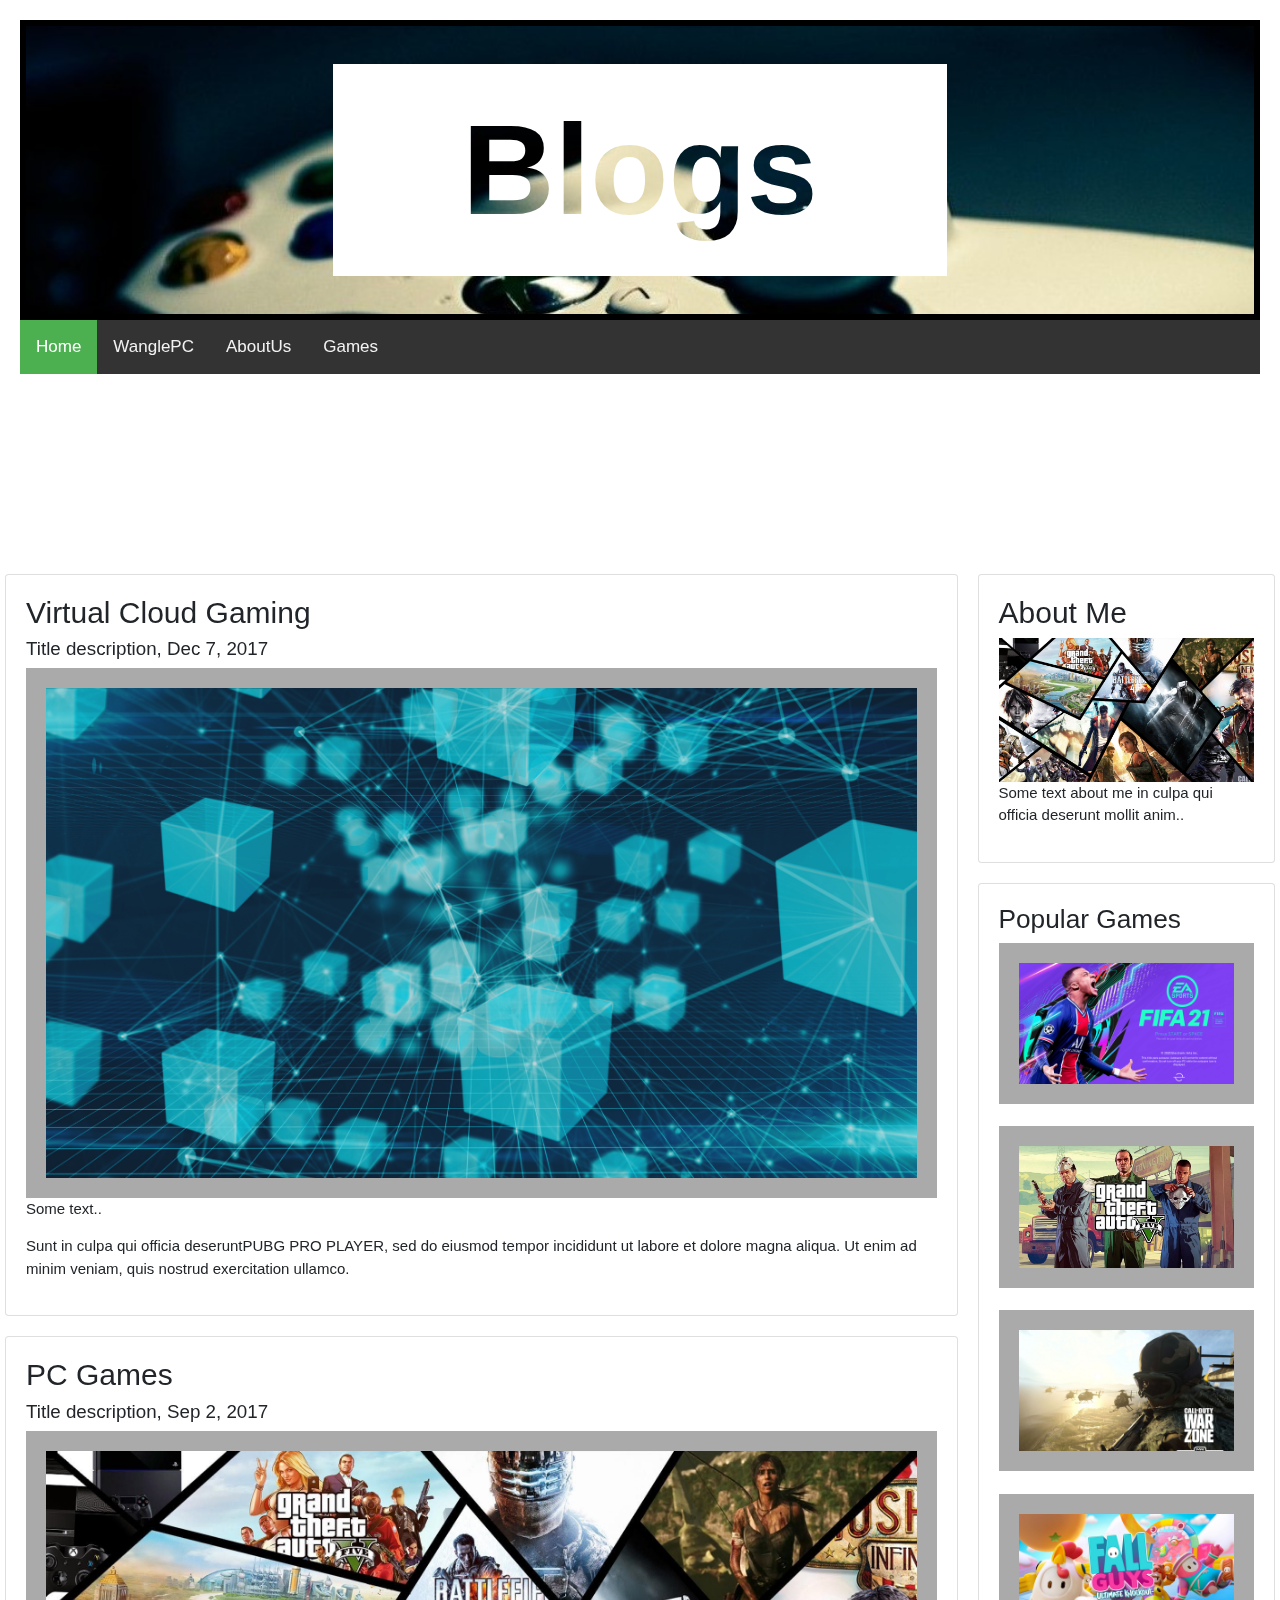
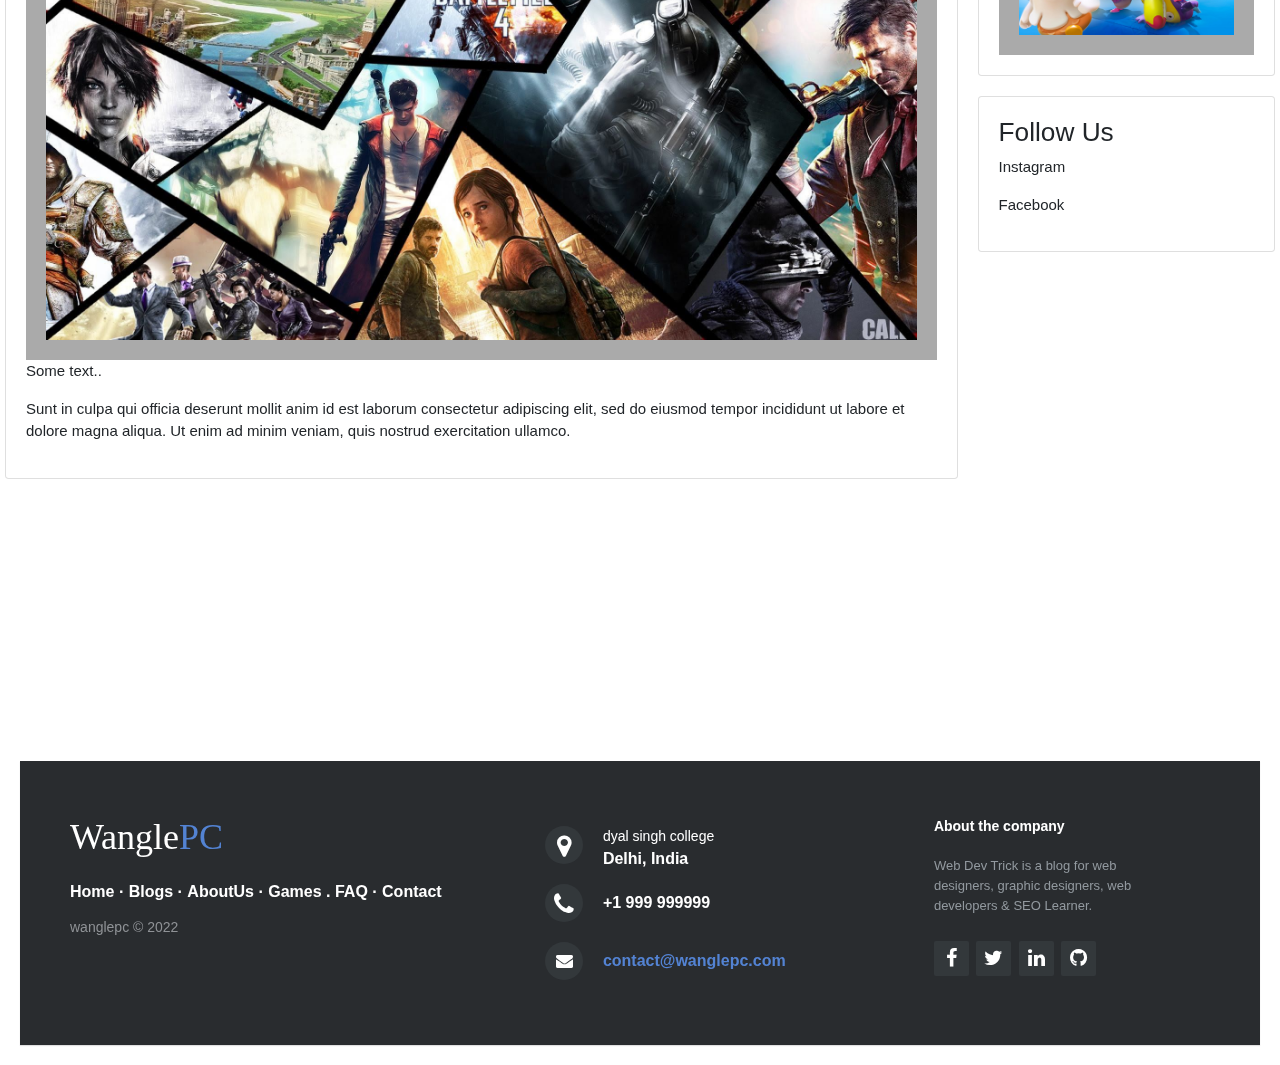
<file: Blogs.html>
<!DOCTYPE html>
<html>
<head>
<meta name="viewport" content="width=device-width, initial-scale=1">
<link rel="stylesheet" type="text/css" href="Blogs.css">
<link rel="stylesheet" href="https://www.w3schools.com/w3css/4/w3.css">
<link rel="stylesheet" href="https://cdnjs.cloudflare.com/ajax/libs/font-awesome/4.7.0/css/font-awesome.min.css">
<link rel="stylesheet" href="https://maxcdn.bootstrapcdn.com/bootstrap/4.5.2/css/bootstrap.min.css">
<script src="https://ajax.googleapis.com/ajax/libs/jquery/3.5.1/jquery.min.js"></script>
<script src="https://cdnjs.cloudflare.com/ajax/libs/popper.js/1.16.0/umd/popper.min.js"></script>
<script src="https://maxcdn.bootstrapcdn.com/bootstrap/4.5.2/js/bootstrap.min.js"></script>
</head>
<body>

  <div class="image-container_blog">
  <div class="text_blog">Blogs</div>
</div>




<div class="topnav" id="myTopnav">
  <a href="Blogs.html" class="active">Home</a>
  <a href="index.html">WanglePC</a>
  <a href="AboutUs.html">AboutUs</a>
  <a href="Games.html">Games</a>
  <a href="javascript:void(0);" class="icon" onclick="myFunction()">
    <i class="fa fa-bars"></i>
  </a>
</div>
<script>
function myFunction() {
  var x = document.getElementById("myTopnav");
  if (x.className === "topnav") {
    x.className += " responsive";
  } else {
    x.className = "topnav";
  }
}
</script>



<br><br><br><br><br><br><br><br>
<div class="row">
  <div class="leftcolumn">
    <div class="card">
      <h2>Virtual Cloud Gaming</h2>
      <h5>Title description, Dec 7, 2017</h5>
      <div class="fakeimg"><img style="height:100%; width:100%;" src="images\Virtual Machine.png"></div>
      <p>Some text..</p>
      <p>Sunt in culpa qui officia deseruntPUBG PRO PLAYER, sed do eiusmod tempor incididunt ut labore et dolore magna aliqua. Ut enim ad minim veniam, quis nostrud exercitation ullamco.</p>
    </div>
    <div class="card">
      <h2>PC Games</h2>
      <h5>Title description, Sep 2, 2017</h5>
      <div class="fakeimg"><img style="height:100%; width:100%;" src="images\Games_bg(Blog Page).jpg"></div>
      <p>Some text..</p>
      <p>Sunt in culpa qui officia deserunt mollit anim id est laborum consectetur adipiscing elit, sed do eiusmod tempor incididunt ut labore et dolore magna aliqua. Ut enim ad minim veniam, quis nostrud exercitation ullamco.</p>
    </div>
  </div>
  <div class="rightcolumn">
    <div class="card">
      <h2>About Me</h2>
      <div class="image\fakeimg"><img style="height:100%; width:100%;" src="images/Games_bg(Blog Page).jpg"></div>
      <p>Some text about me in culpa qui officia deserunt mollit anim..</p>
    </div>
    <div class="card">
      <h3>Popular Games</h3>
      <div class="fakeimg"><img style="height:100%; width:100%;" src="images\FIFA(Slide Slow).png"></div><br>
      <div class="fakeimg"><img style="height:100%; width:100%;" src="images\GTA 5(Slide Slow).jpg"></div><br>
      <div class="fakeimg"><img style="height:100%; width:100%;" src="images\COD(Games Page).jpg"></div><br>
      <div class="fakeimg"><img style="height:100%; width:100%;" src="images\Fallguys(Games Page).jpg"></div>
    </div>
    <div class="card">
      <h3>Follow Us</h3>
      <p>Instagram</p>
      <p>Facebook</p>
    </div>
  </div>
</div>

<br><br><br><br><br><br><br><br><br>
<footer class="footer-distributed">

 <div class="footer-left">

 <h3>Wangle<span>PC</span></h3>

 <p class="footer-links">
 <a href="index.html">Home</a>
 ·
 <a href="Blogs.html">Blogs</a>
 ·
 <a href="AboutUs.html">AboutUs</a>
 ·
 <a href="Games.html">Games</a>
 .
 <a href="#">FAQ</a>
 ·
 <a href="mailto:someone@gmail.com?Subject=Hello%20again">Contact</a>
 </p>

 <p class="footer-company-name">wanglepc &copy; 2022</p>
 </div>

 <div class="footer-center">

 <div>
 <i class="fa fa-map-marker"></i>
 <p><span>dyal singh college <br></span> Delhi, India</p>
 </div>

 <div>
 <i class="fa fa-phone"></i>
 <p>+1 999 999999</p>
 </div>

 <div>
 <i class="fa fa-envelope"></i>
 <p><a href="mailto:support@company.com">contact@wanglepc.com</a></p>
 </div>

 </div>

 <div class="footer-right">

 <p class="footer-company-about">
 <span>About the company</span>
 Web Dev Trick is a blog for web designers, graphic designers, web developers &amp; SEO Learner.
 </p>

 <div class="footer-icons">

 <a href="https://www.facebook.com/"><i class="fa fa-facebook"></i></a>
 <a href="https://twitter.com/"><i class="fa fa-twitter"></i></a>
 <a href="https://in.linkedin.com/"><i class="fa fa-linkedin"></i></a>
 <a href="https://github.com/"><i class="fa fa-github"></i></a>

 </div>
 </div>
 </footer>
</body>
</html>
</file>
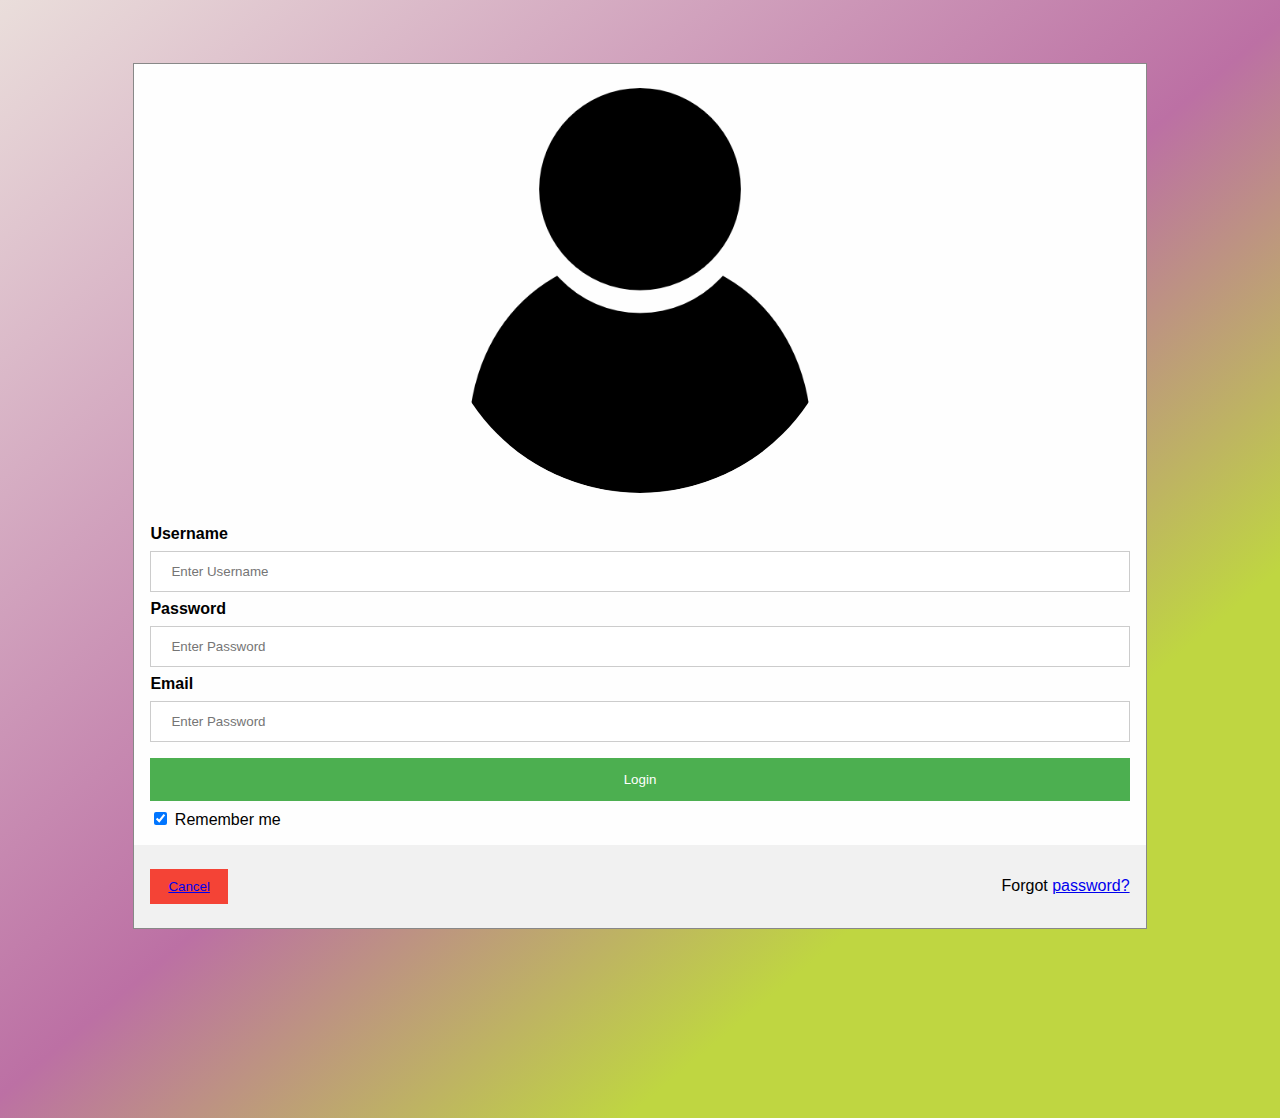
<file: Login_form.html>
<!DOCTYPE html>
<html>
<head>
<meta name="viewport" content="width=device-width, initial-scale=1">
<style>

body {
  font-family: Arial, Helvetica, sans-serif;}

/* Full-width input fields */
input[type=text], input[type=password] ,input[type=Email]{
  width: 100%;
  padding: 12px 20px;
  margin: 8px 0;
  display: inline-block;
  border: 1px solid #ccc;
  box-sizing: border-box;
}

/* Set a style for all buttons */
button {
  background-color: #4CAF50;
  color: white;
  padding: 14px 20px;
  margin: 8px 0;
  border: none;
  cursor: pointer;
  width: 100%;
}

button:hover {
  opacity: 0.8;
}

/* Extra styles for the cancel button */
.cancelbtn {
  width: auto;
  padding: 10px 18px;
  background-color: #f44336;
}

/* Center the image and position the close button */
.imgcontainer {
  text-align: center;
  margin: 24px 0 12px 0;
  position: relative;
}

img.avatar {
  width: 40%;
  border-radius: 50%;
}

.container {
  padding: 16px;
}

span.psw {
  float: right;
  padding-top: 16px;
}



/* Modal Content/Box */
.modal-content {
  background-color: #fefefe;
  margin: 5% auto 15% auto; /* 5% from the top, 15% from the bottom and centered */
  border: 1px solid #888;
  width: 80%; /* Could be more or less, depending on screen size */
}

/* The Close Button (x) */
.close {
  position: absolute;
  right: 25px;
  top: 0;
  color: #000;
  font-size: 35px;
  font-weight: bold;
}

.close:hover,
.close:focus {
  color: red;
  cursor: pointer;
}

/* Add Zoom Animation */
.animate {
  -webkit-animation: animatezoom 0.6s;
  animation: animatezoom 0.6s
}

@-webkit-keyframes animatezoom {
  from {-webkit-transform: scale(0)}
  to {-webkit-transform: scale(1)}
}

@keyframes animatezoom {
  from {transform: scale(0)}
  to {transform: scale(1)}
}

/* Change styles for span and cancel button on extra small screens */
@media screen and (max-width: 300px) {
  span.psw {
     display: block;
     float: none;
  }
  .cancelbtn {
     width: 100%;
  }
}
</style>
</head>
<body style="background-color: #1fc8db; background-image: linear-gradient(140deg,#EADEDB 0%, #BC70A4 50%, #BFD641 75%);">







  <form class="modal-content animate" action="validation.php" method="post">
    <div class="imgcontainer">
      <img src="images\Avatar.png" alt="Avatar" class="avatar">
    </div>

    <div class="container">

      <label><b>Username</b></label>
      <input type="text" placeholder="Enter Username" name="username" required>

      <label><b>Password</b></label>
      <input type="password" placeholder="Enter Password" name="password" required>

      <label><b>Email</b></label>
      <input type="Email" placeholder="Enter Password" name="email" required>

      <button type="submit">Login</button>
      <label>
        <input type="checkbox" checked="checked" name="remember"> Remember me
      </label>
    </div>

    <div class="container" style="background-color:#f1f1f1">
      <button type="button" class="cancelbtn"><a href="login.html">Cancel</a></button>
      <span class="psw">Forgot <a href="#">password?</a></span>
    </div>
  </form>




</body>
</html>
</file>
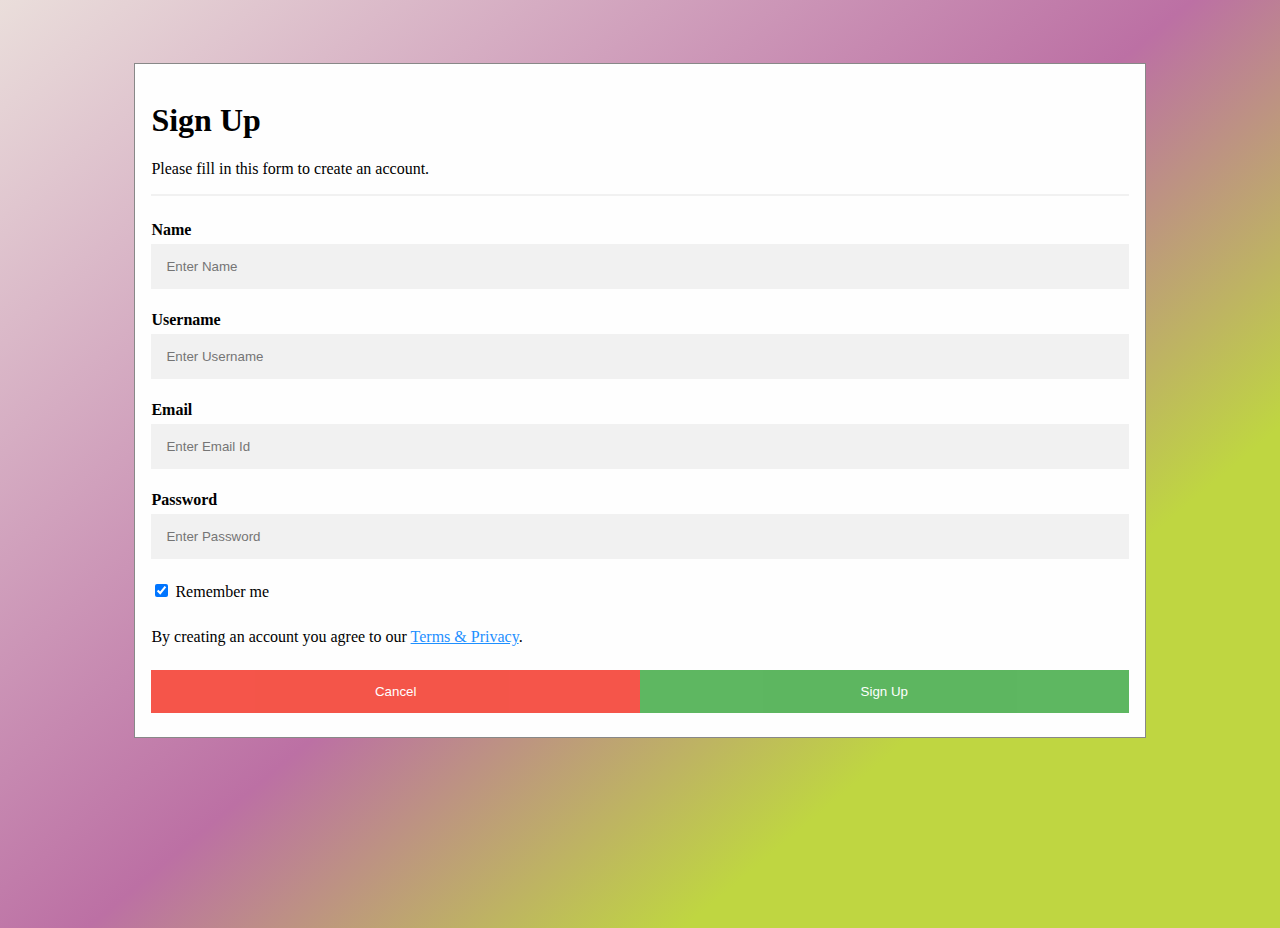
<file: SignUp_form.html>
<!DOCTYPE html>
<html>
<style>
 
* {box-sizing: border-box;}

/* Full-width input fields */
input[type=text], input[type=password] ,input[type=Email] {
  width: 100%;
  padding: 15px;
  margin: 5px 0 22px 0;
  display: inline-block;
  border: none;
  background: #f1f1f1;
}

/* Add a background color when the inputs get focus */
input[type=text]:focus, input[type=password]:focus {
  background-color: #ddd;
  outline: none;
}

/* Set a style for all buttons */
button {
  background-color: #4CAF50;
  color: white;
  padding: 14px 20px;
  margin: 8px 0;
  border: none;
  cursor: pointer;
  width: 100%;
  opacity: 0.9;
}

button:hover {
  opacity:1;
}

/* Extra styles for the cancel button */
.cancelbtn {
  padding: 14px 20px;
  background-color: #f44336;
}

/* Float cancel and signup buttons and add an equal width */
.cancelbtn, .signupbtn {
  float: left;
  width: 50%;
}

/* Add padding to container elements */
.container {
  padding: 16px;
}

/* The Modal (background) */
.modal {
  display: none; /* Hidden by default */
  position: fixed; /* Stay in place */
  z-index: 1; /* Sit on top */
  left: 0;
  top: 0;
  width: 100%; /* Full width */
  height: 100%; /* Full height */
  overflow: auto; /* Enable scroll if needed */
  background-color: #474e5d;
  padding-top: 50px;
}

/* Modal Content/Box */
.modal-content {
  background-color: #fefefe;
  margin: 5% auto 15% auto; /* 5% from the top, 15% from the bottom and centered */
  border: 1px solid #888;
  width: 80%; /* Could be more or less, depending on screen size */
}

/* Style the horizontal ruler */
hr {
  border: 1px solid #f1f1f1;
  margin-bottom: 25px;
}
 
/* The Close Button (x) */
.close {
  position: absolute;
  right: 35px;
  top: 15px;
  font-size: 40px;
  font-weight: bold;
  color: #f1f1f1;
}

.close:hover,
.close:focus {
  color: #f44336;
  cursor: pointer;
}

/* Clear floats */
.clearfix::after {
  content: "";
  clear: both;
  display: table;
}

/* Change styles for cancel button and signup button on extra small screens */
@media screen and (max-width: 300px) {
  .cancelbtn, .signupbtn {
     width: 100%;
  }
}
</style>
<body style="background-color: #1fc8db; background-image: linear-gradient(140deg,#EADEDB 0%, #BC70A4 50%, #BFD641 75%);">




  <form class="modal-content" action="registration.php" method="post">
    <div class="container">
      <h1>Sign Up</h1>
      <p>Please fill in this form to create an account.</p>
      <hr>
      <label><b>Name</b></label>
      <input type="text" placeholder="Enter Name" name="name" required>

      <label><b>Username</b></label>
      <input type="text" placeholder="Enter Username" name="username" required>

      <label><b>Email</b></label>
      <input type="Email" placeholder="Enter Email Id" name="email" required>

      <label><b>Password</b></label>
      <input type="password" placeholder="Enter Password" name="password" required>
      
      <label>
        <input type="checkbox" checked="checked" name="remember" style="margin-bottom:15px"> Remember me
      </label>

      <p>By creating an account you agree to our <a href="#" style="color:dodgerblue">Terms & Privacy</a>.</p>

      <div class="clearfix">
        <button type="button" onclick="document.getElementById('id01').style.display='none'" class="cancelbtn">Cancel</button>
        <button type="submit" class="signupbtn">Sign Up</button>
      </div>
    </div>
  </form>
</div>



</body>
</html>
</file>
<file: Blogs.css>
* {
  box-sizing: border-box;
}

/* Add a gray background color with some padding */
body {
  font-family: Arial;
  padding: 20px;
  background: #f1f1f1;
}


/* ------------------------------------------------------- */
.image-container_blog {
  border:6px solid black;
  background-image: url("images/Blogs_bg.jpg");
  background-size: cover;
  position: relative;
  height: 300px;
}


.text_blog {
  background-color: white;
  color: black;
  font-size: 10vw;
  font-weight: bold;
  margin: 0 auto;
  padding: 10px;
  width: 50%;
  text-align: center;
  position: absolute;
  top: 50%;
  left: 50%;
  transform: translate(-50%, -50%);
  mix-blend-mode: screen;
}


/*  ------------------------------------------------------ */

/* ---------------------------------------------------------------------   */
.topnav {
  overflow: hidden;
  background-color: #333;
}

.topnav a {
  float: left;
  display: block;
  color: #f2f2f2;
  text-align: center;
  padding: 14px 16px;
  text-decoration: none;
  font-size: 17px;
}

.topnav a:hover {
  background-color: #ddd;
  color: black;
}

.topnav a.active {
  background-color: #4CAF50;
  color: white;
}

.topnav .icon {
  display: none;
}

@media screen and (max-width: 600px) {
  .topnav a:not(:first-child) {display: none;}
  .topnav a.icon {
    float: right;
    display: block;
  }
}

@media screen and (max-width: 600px) {
  .topnav.responsive {position: relative;}
  .topnav.responsive .icon {
    position: absolute;
    right: 0;
    top: 0;
  }
  .topnav.responsive a {
    float: none;
    display: block;
    text-align: left;
  }
}
/* ---------------------------------------------------------------------   */




/* Header/Blog Title */
.header {
  padding: 30px;
  font-size: 40px;
  text-align: center;
  background: white;
}

/* Create two unequal columns that floats next to each other */
/* Left column */
.leftcolumn {
  float: left;
  width: 75%;
}

/* Right column */
.rightcolumn {
  float: left;
  width: 25%;
  padding-left: 20px;
}

/* Fake image */
.fakeimg {
  background-color: #aaa;
  width: 100%;
  padding: 20px;
}

/* Add a card effect for articles */
.card {
   background-color: white;
   padding: 20px;
   margin-top: 20px;
}

/* Clear floats after the columns */
.row:after {
  content: "";
  display: table;
  clear: both;
}



/* Responsive layout - when the screen is less than 800px wide, make the two columns stack on top of each other instead of next to each other */
@media screen and (max-width: 800px) {
  .leftcolumn, .rightcolumn {
    width: 100%;
    padding: 0;
  }

  .text_blog {
  background-color: white;
  color: black;
  font-size: 8vw;
  font-weight: bold;
  margin: 0 auto;
  padding: 10px;
  width: 50%;
  text-align: center;
  position: absolute;
  top: 50%;
  left: 50%;
  transform: translate(-50%, -50%);
  mix-blend-mode: screen;
}
}


/* ------------------------------------------------------------------  */
.footer-distributed{
 background-color: #292c2f;
 box-shadow: 0 1px 1px 0 rgba(0, 0, 0, 0.12);
 box-sizing: border-box;
 width: 100%;
 text-align: left;
 font: bold 16px sans-serif;

 padding: 55px 50px;
 margin-top: 80px;
}

.footer-distributed .footer-left,
.footer-distributed .footer-center,
.footer-distributed .footer-right{
 display: inline-block;
 vertical-align: top;
}

.footer-distributed .footer-left{
 width: 40%;
}

.footer-distributed h3{
 color:  #ffffff;
 font: normal 36px 'Cookie', cursive;
 margin: 0;
}

.footer-distributed h3 span{
 color:  #5383d3;
}


.footer-distributed .footer-links{
 color:  #ffffff;
 margin: 20px 0 12px;
 padding: 0;
}

.footer-distributed .footer-links a{
 display:inline-block;
 line-height: 1.8;
 text-decoration: none;
 color:  inherit;
}

.footer-distributed .footer-company-name{
 color:  #8f9296;
 font-size: 14px;
 font-weight: normal;
 margin: 0;
}


.footer-distributed .footer-center{
 width: 35%;
}

.footer-distributed .footer-center i{
 background-color:  #33383b;
 color: #ffffff;
 font-size: 25px;
 width: 38px;
 height: 38px;
 border-radius: 50%;
 text-align: center;
 line-height: 42px;
 margin: 10px 15px;
 vertical-align: middle;
}

.footer-distributed .footer-center i.fa-envelope{
 font-size: 17px;
 line-height: 38px;
}

.footer-distributed .footer-center p{
 display: inline-block;
 color: #ffffff;
 vertical-align: middle;
 margin:0;
}

.footer-distributed .footer-center p span{
 display:block;
 font-weight: normal;
 font-size:14px;
 line-height:2;
}

.footer-distributed .footer-center p a{
 color:  #5383d3;
 text-decoration: none;;
}

.footer-distributed .footer-right{
 width: 20%;
}

.footer-distributed .footer-company-about{
 line-height: 20px;
 color:  #92999f;
 font-size: 13px;
 font-weight: normal;
 margin: 0;
}

.footer-distributed .footer-company-about span{
 display: block;
 color:  #ffffff;
 font-size: 14px;
 font-weight: bold;
 margin-bottom: 20px;
}

.footer-distributed .footer-icons{
 margin-top: 25px;
}

.footer-distributed .footer-icons a{
 display: inline-block;
 width: 35px;
 height: 35px;
 cursor: pointer;
 background-color:  #33383b;
 border-radius: 2px;

 font-size: 20px;
 color: #ffffff;
 text-align: center;
 line-height: 35px;

 margin-right: 3px;
 margin-bottom: 5px;
}


@media (max-width: 880px) {

 .footer-distributed{
 font: bold 14px sans-serif;

 }

 .footer-distributed .footer-left,
 .footer-distributed .footer-center,
 .footer-distributed .footer-right{
 display: block;
 width: 100%;
 margin-bottom: 40px;
 text-align: center;
 }

 .footer-distributed .footer-center i{
 margin-left: 0;
 }
}

/* ---------------------------------------------------  */
</file>
